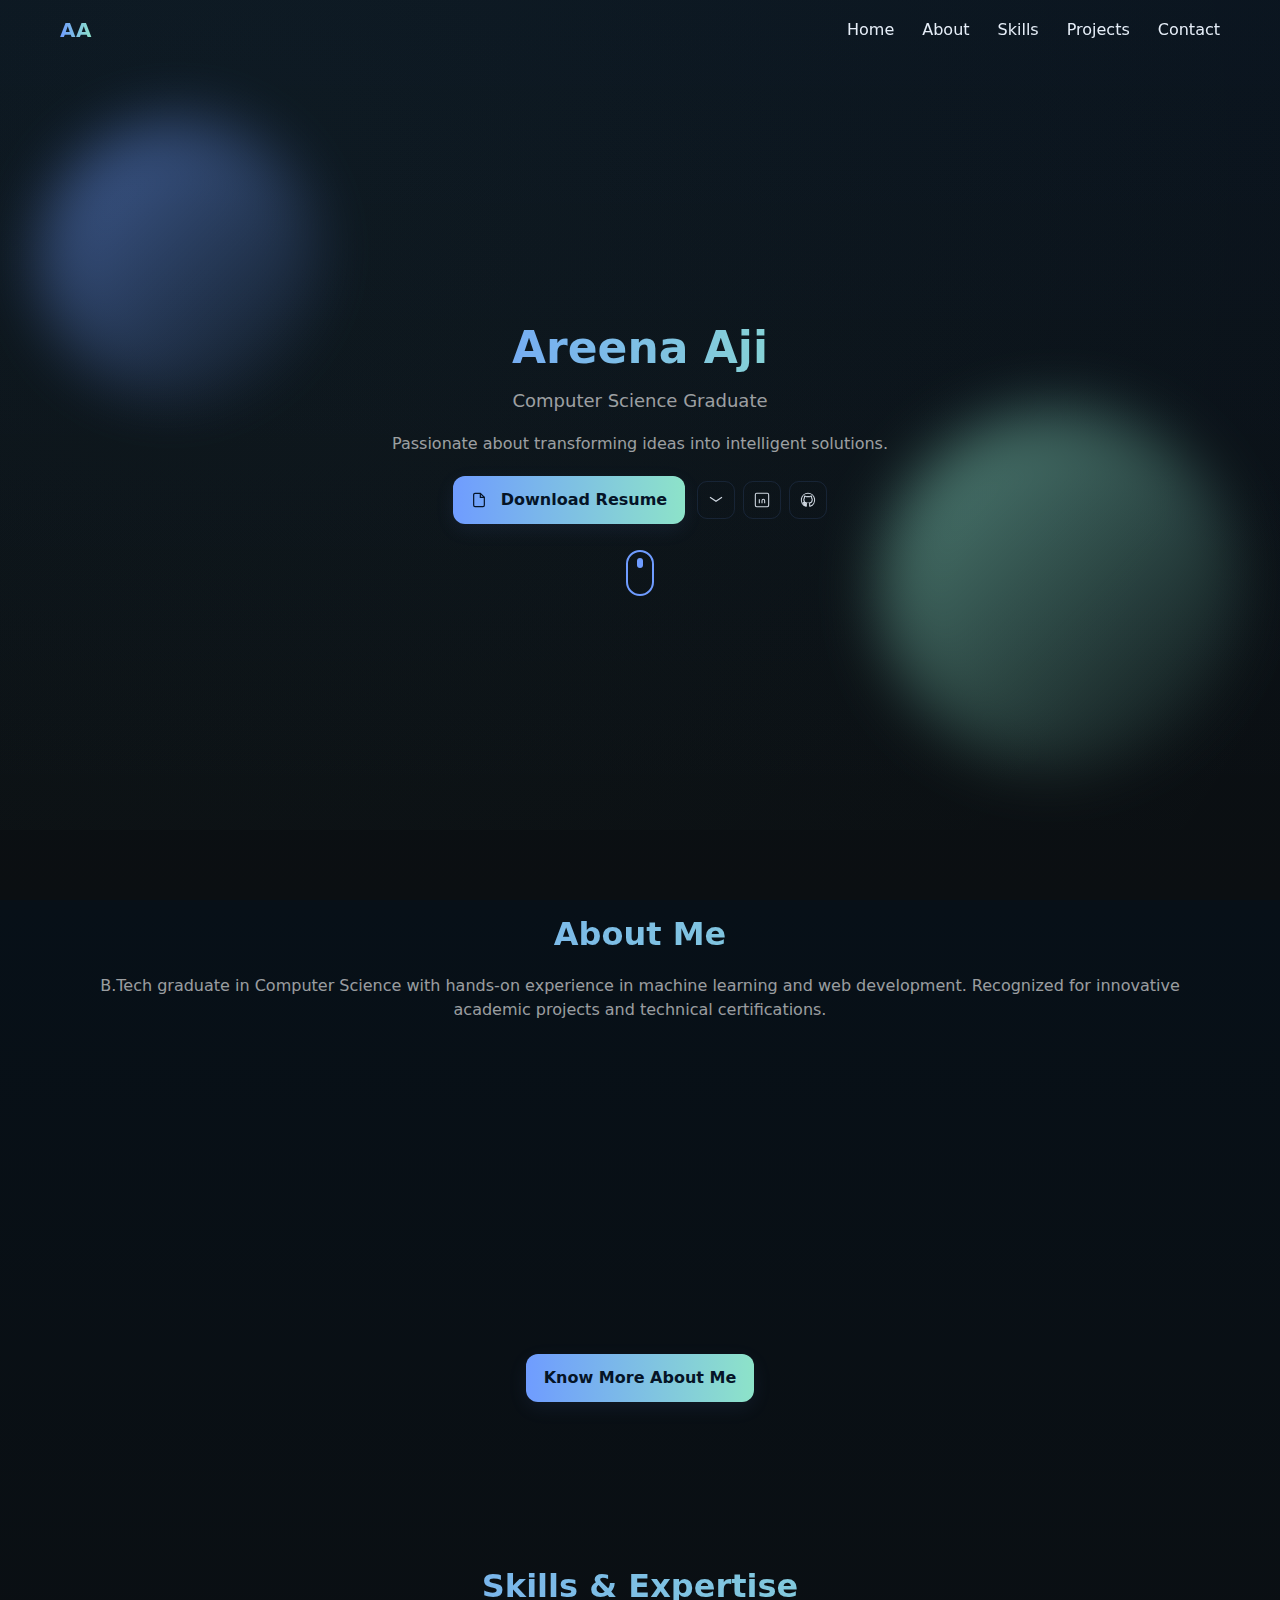
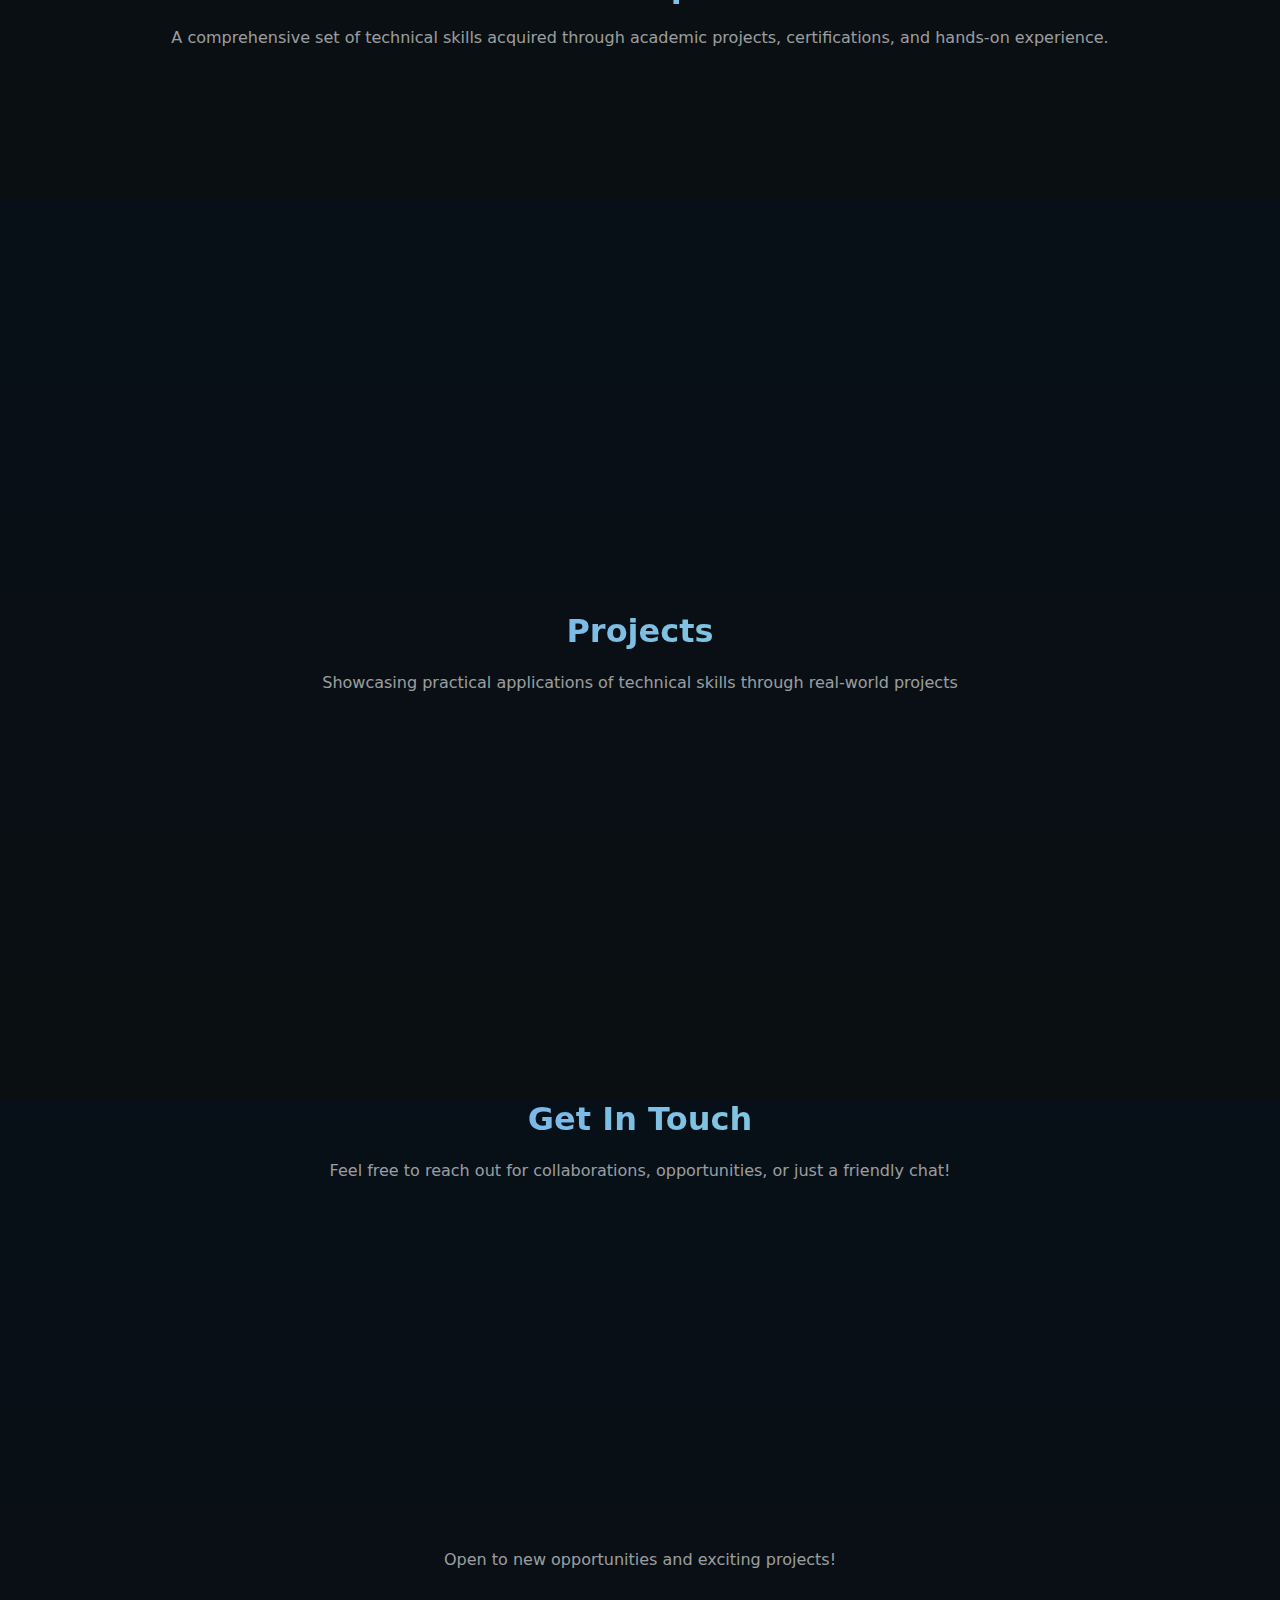
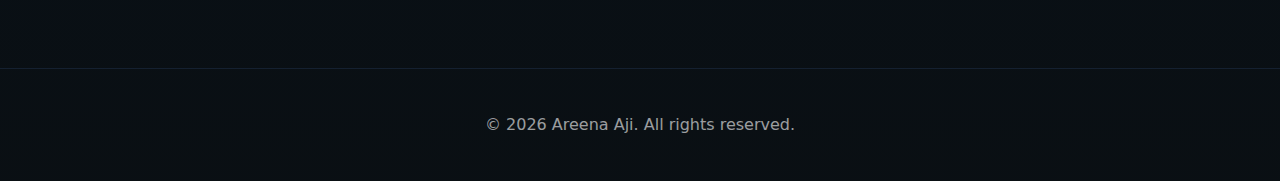
<file: Index.html>
<!doctype html>
<html lang="en">
<head>
  <meta charset="utf-8" />
  <meta name="viewport" content="width=device-width,initial-scale=1" />
  <title>Areena Aji — Portfolio</title>
  <link rel="stylesheet" href="style.css" />
  <meta name="description" content="Areena Aji — Computer Science Graduate portfolio" />
</head>
<body>
  <!-- NAVIGATION -->
  <nav id="site-nav" class="nav">
    <div class="container nav-inner">
      <a class="brand" href="#home" data-scroll="#home">AA</a>

      <div class="nav-links" id="nav-links-desktop">
        <a class="nav-link" href="#home" data-scroll="#home">Home</a>
        <a class="nav-link" href="#about" data-scroll="#about">About</a>
        <a class="nav-link" href="#skills" data-scroll="#skills">Skills</a>
        <a class="nav-link" href="#projects" data-scroll="#projects">Projects</a>
        <a class="nav-link" href="#contact" data-scroll="#contact">Contact</a>
      </div>

      <button id="mobile-toggle" class="mobile-btn" aria-label="Toggle menu">
        <svg id="menu-icon" viewBox="0 0 24 24" width="20" height="20" fill="none" stroke="currentColor" stroke-width="2"><path d="M4 7h16M4 12h16M4 17h16" stroke-linecap="round" stroke-linejoin="round"/></svg>
        <svg id="close-icon" viewBox="0 0 24 24" width="20" height="20" fill="none" stroke="currentColor" stroke-width="2" style="display:none"><path d="M6 6l12 12M6 18L18 6" stroke-linecap="round" stroke-linejoin="round"/></svg>
      </button>
    </div>

    <!-- Mobile Menu -->
    <div id="mobile-menu" class="mobile-menu" aria-hidden="true">
      <a class="mobile-link" href="#home" data-scroll="#home"></a>
      <a class="mobile-link" href="#about" data-scroll="#about"></a>
      <a class="mobile-link" href="#skills" data-scroll="#skills"></a>
      <a class="mobile-link" href="#projects" data-scroll="#projects"></a>
      <a class="mobile-link" href="#contact" data-scroll="#contact"></a>
    </div>
  </nav>

  <!-- HERO -->
  <main>
    <section id="home" class="hero">
      <div class="hero-bg-1"></div>
      <div class="hero-bg-2"></div>
      <div class="orb orb-1"></div>
      <div class="orb orb-2" style="animation-delay:1s"></div>

      <div class="container hero-content">
        <div class="hero-inner">
          <h1 class="name">Areena Aji</h1>
          <p class="subtitle">Computer Science Graduate</p>
          <p class="lead">Passionate about transforming ideas into intelligent solutions.</p>

          <div class="hero-buttons">
            <a class="btn primary large" href="assets/Areena_Aji_Resume.pdf" download="Areena_Aji_Resume.pdf" title="Download Resume">
              <!-- FileText icon -->
              <svg class="icon-left" viewBox="0 0 24 24" width="16" height="16" fill="none" stroke="currentColor" stroke-width="1.8"><path d="M14 2H6a2 2 0 0 0-2 2v16a2 2 0 0 0 2 2h12a2 2 0 0 0 2-2V8z"/><path d="M14 2v6h6"/></svg>
              Download Resume
            </a>

            <div class="socials">
              <a class="btn outline icon" href="https://mail.google.com/mail/?view=cm&fs=1&to=areenaaji12@gmail.com" target="_blank" rel="noopener noreferrer" title="Email">
                <svg viewBox="0 0 24 24" width="16" height="16" fill="none" stroke="currentColor" stroke-width="1.8"><path d="M3 8l9 6 9-6"/></svg>
              </a>

              <a class="btn outline icon" href="https://linkedin.com/in/areena-aji-mace25" target="_blank" rel="noopener noreferrer" title="LinkedIn">
                <svg viewBox="0 0 24 24" width="16" height="16" fill="none" stroke="currentColor" stroke-width="1.6"><rect x="2" y="2" width="20" height="20" rx="2"/><path d="M8 11v6M8 8v.01M12 17v-4c0-1.1.9-2 2-2s2 .9 2 2v4"/></svg>
              </a>

              <a class="btn outline icon" href="https://github.com/Areena27" target="_blank" rel="noopener noreferrer" title="Github">
                <svg viewBox="0 0 24 24" width="16" height="16" fill="none" stroke="currentColor" stroke-width="1.6"><path d="M12 2a10 10 0 0 0-3.16 19.49c.5.09.68-.22.68-.48v-1.7c-2.77.6-3.36-1.34-3.36-1.34-.46-1.16-1.12-1.47-1.12-1.47-.92-.63.07-.62.07-.62 1.02.07 1.56 1.05 1.56 1.05.9 1.54 2.36 1.09 2.93.84.09-.65.35-1.09.64-1.34-2.21-.25-4.53-1.11-4.53-4.95 0-1.09.39-1.98 1.03-2.68-.1-.25-.45-1.27.1-2.65 0 0 .84-.27 2.75 1.02A9.55 9.55 0 0 1 12 6.8c.85 0 1.71.11 2.5.33 1.9-1.29 2.74-1.02 2.74-1.02.55 1.38.2 2.4.1 2.65.64.7 1.03 1.59 1.03 2.68 0 3.85-2.33 4.7-4.55 4.95.36.31.68.92.68 1.85v2.74c0 .26.18.57.69.48A10 10 0 0 0 12 2z"/></svg>
              </a>
            </div>
          </div>

          <div class="scroll-cue">
            <a href="#about" data-scroll="#about" class="mouse">
              <span class="dot"></span>
            </a>
          </div>
        </div>
      </div>
    </section>

    <!-- ABOUT -->
    <section id="about" class="section about">
      <div class="container">
        <div class="section-inner">
          <div class="section-header">
            <h2>About Me</h2>
            <p class="muted">B.Tech graduate in Computer Science with hands-on experience in machine learning and web development. Recognized for innovative academic projects and technical certifications.</p>
          </div>

          <div class="card-grid about-grid">
            <div class="card card-glass" style="--delay:.1s">
              <div class="card-icon"><svg viewBox="0 0 24 24" width="28" height="28" fill="none" stroke="currentColor" stroke-width="1.8"><path d="M12 12a4 4 0 1 0 0-8 4 4 0 0 0 0 8z"/><path d="M6 20a6 6 0 0 1 12 0"/></svg></div>
              <h3>Profile</h3>
              <p class="muted">A committed learner aiming to grow through real-world challenges. Strong foundation in software development, problem-solving, and emerging technologies.</p>
            </div>

            <div class="card card-glass" style="--delay:.2s">
              <div class="card-icon"><svg viewBox="0 0 24 24" width="28" height="28" fill="none" stroke="currentColor" stroke-width="1.8"><path d="M12 2v6M12 12v10M5 8h14"/></svg></div>
              <h3>Core Strengths</h3>
              <p>💡 Innovative Problem Solver<br>🤝 Team Player<br>📊 Analytical Thinker<br>🚀 Quick Learner</p>
            </div>

            <div class="card card-glass" style="--delay:.3s">
              <div class="card-icon"><svg viewBox="0 0 24 24" width="28" height="28" fill="none" stroke="currentColor" stroke-width="1.8"><path d="M9 18l6-6-6-6"/></svg></div>
              <h3>Vision</h3>
              <p class="muted">Passionate about leveraging technology to solve real-world problems and create meaningful impact. Constantly exploring new technologies to stay at the forefront.</p>
            </div>
          </div>

          <div class="center mt-24">
            <a class="btn primary large" href="aboutdetails.html">Know More About Me</a>
          </div>
        </div>
      </div>
    </section>

    <!-- SKILLS -->
    <section id="skills" class="section skills">
      <div class="container">
        <div class="section-inner">
          <div class="section-header">
            <h2>Skills &amp; Expertise</h2>
            <p class="muted">A comprehensive set of technical skills acquired through academic projects, certifications, and hands-on experience.</p>
          </div>

          <div class="grid skills-grid">
            <div class="card card-glass" style="--delay:.1s">
              <h4>Programming Languages</h4>
              <div class="badges">
                <span class="badge">Python</span>
                <span class="badge">SQL</span>
                <span class="badge">HTML</span>
                <span class="badge">CSS</span>
                <span class="badge">Java (Basics)</span>
                <span class="badge">C (Basics)</span>
              </div>
            </div>

            <div class="card card-glass" style="--delay:.2s">
              <h4>Core Concepts</h4>
              <div class="badges">
                <span class="badge">OOP</span>
                <span class="badge">SDLC</span>
                <span class="badge">DBMS</span>
                <span class="badge">OS</span>
                <span class="badge">Data Structures</span>
                <span class="badge">Algorithms</span>
              </div>
            </div>

            <div class="card card-glass" style="--delay:.3s">
              <h4>Tools & Platforms</h4>
              <div class="badges">
                <span class="badge">VS Code</span>
                <span class="badge">GitHub</span>
                <span class="badge">Jupyter</span>
                <span class="badge">Google Cloud</span>
                <span class="badge">PowerPoint</span>
              </div>
            </div>

            <div class="card card-glass" style="--delay:.4s">
              <h4>Version Control</h4>
              <div class="badges">
                <span class="badge">Git (Basics)</span>
                <span class="badge">GitHub</span>
              </div>
            </div>

            <div class="card card-glass" style="--delay:.5s">
              <h4>Soft Skills</h4>
              <div class="badges">
                <span class="badge">Adaptability</span>
                <span class="badge">Communication</span>
                <span class="badge">Teamwork</span>
                <span class="badge">Analytical Thinking</span>
              </div>
            </div>
          </div>
        </div>
      </div>
    </section>

    <!-- PROJECTS -->
    <section id="projects" class="section projects">
      <div class="container">
        <div class="section-inner">
          <div class="section-header">
            <h2>Projects</h2>
            <p class="muted">Showcasing practical applications of technical skills through real-world projects</p>
          </div>

          <div class="grid projects-grid">
            <!-- Project 1 -->
            <article class="card project-card" style="--delay:.1s">
              <div class="project-head">
                <h3>Fine-tuned Bio_ClinicalBERT for Personalized Treatment Optimization</h3>
                <p class="muted">ML model for person-specific treatment prediction with side effects analysis</p>
              </div>
              <div class="project-body">
                <div class="techs">
                  <span class="badge small">Python</span>
                  <span class="badge small">BERT</span>
                  <span class="badge small">Ensemble</span>
                  <span class="badge small">+2</span>
                </div>
                <div class="project-actions">
                  <button class="btn outline small" data-modal-open="proj-1">View Details</button>
                  <a class="btn ghost icon small" href="https://github.com/Areena27/Personalized-Treatment-Optimization-and-Side-Effect-Prediction-for-Lung-Cancer" target="_blank" rel="noopener noreferrer" title="GitHub">
                    <svg viewBox="0 0 24 24" width="16" height="16" fill="none" stroke="currentColor" stroke-width="1.6"><path d="M12 2a10 10 0 0 0-3.16 19.49c.5.09.68-.22.68-.48v-1.7c-2.77.6-3.36-1.34-3.36-1.34-.46-1.16-1.12-1.47-1.12-1.47-.92-.63.07-.62.07-.62 1.02.07 1.56 1.05 1.56 1.05.9 1.54 2.36 1.09 2.93.84.09-.65.35-1.09.64-1.34-2.21-.25-4.53-1.11-4.53-4.95 0-1.09.39-1.98 1.03-2.68-.1-.25-.45-1.27.1-2.65 0 0 .84-.27 2.75 1.02A9.55 9.55 0 0 1 12 6.8c.85 0 1.71.11 2.5.33 1.9-1.29 2.74-1.02 2.74-1.02.55 1.38.2 2.4.1 2.65.64.7 1.03 1.59 1.03 2.68 0 3.85-2.33 4.7-4.55 4.95.36.31.68.92.68 1.85v2.74c0 .26.18.57.69.48A10 10 0 0 0 12 2z"/></svg>
                  </a>
                </div>
              </div>
            </article>

            <!-- Project 2 -->
            <article class="card project-card" style="--delay:.2s">
              <div class="project-head">
                <h3>Face Emotion Recognition for Visually Impaired People</h3>
                <p class="muted">Transfer learning-based emotion recognition system using OpenCV</p>
              </div>
              <div class="project-body">
                <div class="techs">
                  <span class="badge small">Python</span>
                  <span class="badge small">OpenCV</span>
                  <span class="badge small">Transfer Learning</span>
                </div>
                <div class="project-actions">
                  <button class="btn outline small" data-modal-open="proj-2">View Details</button>
                  <a class="btn ghost icon small" href="https://github.com/Areena27/Face-Emotion-Recognition-for-Visually-Impaired-People" target="_blank" rel="noopener noreferrer" title="GitHub">
                    <svg viewBox="0 0 24 24" width="16" height="16" fill="none" stroke="currentColor" stroke-width="1.6"><path d="M12 2a10 10 0 0 0-3.16 19.49c.5.09.68-.22.68-.48v-1.7c-2.77.6-3.36-1.34-3.36-1.34-.46-1.16-1.12-1.47-1.12-1.47-.92-.63.07-.62.07-.62 1.02.07 1.56 1.05 1.56 1.05.9 1.54 2.36 1.09 2.93.84.09-.65.35-1.09.64-1.34-2.21-.25-4.53-1.11-4.53-4.95 0-1.09.39-1.98 1.03-2.68-.1-.25-.45-1.27.1-2.65 0 0 .84-.27 2.75 1.02A9.55 9.55 0 0 1 12 6.8c.85 0 1.71.11 2.5.33 1.9-1.29 2.74-1.02 2.74-1.02.55 1.38.2 2.4.1 2.65.64.7 1.03 1.59 1.03 2.68 0 3.85-2.33 4.7-4.55 4.95.36.31.68.92.68 1.85v2.74c0 .26.18.57.69.48A10 10 0 0 0 12 2z"/></svg>
                  </a>
                </div>
              </div>
            </article>

            <!-- Project 3 -->
            <article class="card project-card" style="--delay:.3s">
              <div class="project-head">
                <h3>Hostel Management System</h3>
                <p class="muted">Web-based application for efficient hostel operations management</p>
              </div>
              <div class="project-body">
                <div class="techs">
                  <span class="badge small">Python</span>
                  <span class="badge small">MySQL</span>
                  <span class="badge small">Web Dev</span>
                </div>
                <div class="project-actions">
                  <button class="btn outline small" data-modal-open="proj-3">View Details</button>
                </div>
              </div>
            </article>
          </div>
        </div>
      </div>

      <!-- MODALS -->
      <div id="modal-root">
        <!-- Modal 1 -->
        <div id="proj-1" class="modal" role="dialog" aria-hidden="true" aria-labelledby="proj-1-title">
          <div class="modal-panel">
            <button class="modal-close" data-modal-close>&times;</button>
            <h3 id="proj-1-title">Fine-tuned Bio_ClinicalBERT for Personalized Treatment Optimization</h3>
            <p class="muted">ML model for person-specific treatment prediction with side effects analysis</p>
            <div class="modal-body">
              <img src="assets/project-biobert.png" alt="BioBERT project image" class="modal-img" />
              <h4>Overview</h4>
              <p>Trained a model to help choose person-specific treatments and predict side effects using BERT and ensemble learning for improved healthcare outcomes.</p>
              <h4>Tech Stack</h4>
              <div class="badges">
                <span class="badge small">Python</span><span class="badge small">BERT</span><span class="badge small">Ensemble</span><span class="badge small">NLP</span>
              </div>
              <h4>Key Contributions</h4>
              <ul class="muted">
                <li>Fine-tuned Bio_ClinicalBERT for clinical text analysis</li>
                <li>Implemented ensemble learning to boost accuracy</li>
                <li>Developed side-effect prediction pipeline</li>
                <li>Prepared clinical dataset preprocessing and metrics</li>
              </ul>
              <h4>Conclusion</h4>
              <p class="muted">Aids clinicians by providing personalized treatment recommendations and side-effect predictions to support safer decisions.</p>

              <div class="modal-actions">
                <a class="btn primary" href="https://github.com/Areena27/Personalized-Treatment-Optimization-and-Side-Effect-Prediction-for-Lung-Cancer" target="_blank" rel="noopener noreferrer">View Source</a>
              </div>
            </div>
          </div>
        </div>

        <!-- Modal 2 -->
        <div id="proj-2" class="modal" role="dialog" aria-hidden="true" aria-labelledby="proj-2-title">
          <div class="modal-panel">
            <button class="modal-close" data-modal-close>&times;</button>
            <h3 id="proj-2-title">Face Emotion Recognition for Visually Impaired People</h3>
            <p class="muted">Transfer learning-based emotion recognition system using OpenCV</p>
            <div class="modal-body">
              <div class="modal-img-grid">
                <img src="assets/project-emotion-1.png" alt="emotion 1" />
                <img src="assets/project-emotion-2.png" alt="emotion 2" />
              </div>
              <h4>Overview</h4>
              <p class="muted">Real-time facial emotion detection integrated with audio feedback to help visually impaired people understand emotions in their surroundings.</p>
              <h4>Tech Stack</h4>
              <div class="badges">
                <span class="badge small">Python</span><span class="badge small">OpenCV</span><span class="badge small">Deep Learning</span>
              </div>
              <h4>Key Contributions</h4>
              <ul class="muted">
                <li>Transfer learning for emotion classification</li>
                <li>Audio feedback for accessibility</li>
                <li>Trained on diverse expression datasets</li>
              </ul>
              <div class="modal-actions">
                <a class="btn primary" href="https://github.com/Areena27/Face-Emotion-Recognition-for-Visually-Impaired-People" target="_blank" rel="noopener noreferrer">View Source</a>
              </div>
            </div>
          </div>
        </div>

        <!-- Modal 3 -->
        <div id="proj-3" class="modal" role="dialog" aria-hidden="true" aria-labelledby="proj-3-title">
          <div class="modal-panel">
            <button class="modal-close" data-modal-close>&times;</button>
            <h3 id="proj-3-title">Hostel Management System</h3>
            <p class="muted">Web-based application for efficient hostel operations management</p>
            <div class="modal-body">
              <h4>Overview</h4>
              <p class="muted">A web app handling student registration, room allocation, fees and complaints using Python backend and MySQL.</p>
              <h4>Tech Stack</h4>
              <div class="badges">
                <span class="badge small">Python</span><span class="badge small">MySQL</span><span class="badge small">Web</span>
              </div>
              <h4>Key Contributions</h4>
              <ul class="muted">
                <li>Designed DB schema for hostel ops</li>
                <li>Built admin and student interfaces</li>
                <li>Automated room allocation and fee tracking</li>
              </ul>
            </div>
          </div>
        </div>
      </div>
    </section>

    <!-- CONTACT -->
    <section id="contact" class="section contact">
      <div class="container">
        <div class="section-inner">
          <div class="section-header">
            <h2>Get In Touch</h2>
            <p class="muted">Feel free to reach out for collaborations, opportunities, or just a friendly chat!</p>
          </div>

          <div class="grid contact-grid">
            <div class="card card-glass" style="--delay:.1s">
              <h4><svg viewBox="0 0 24 24" width="16" height="16" fill="none" stroke="currentColor" stroke-width="1.8"><path d="M3 8l9 6 9-6"/></svg> Email</h4>
              <a class="muted link" href="mailto:areenaaji12@gmail.com">areenaaji12@gmail.com</a>
            </div>

            <div class="card card-glass" style="--delay:.2s">
              <h4><svg viewBox="0 0 24 24" width="16" height="16" fill="none" stroke="currentColor" stroke-width="1.8"><path d="M3 8l9 6 9-6"/></svg> Phone</h4>
              <a class="muted link" href="tel:+919895412668">+91 9895412668</a>
            </div>

            <div class="card card-glass" style="--delay:.3s">
              <h4><svg viewBox="0 0 24 24" width="16" height="16" fill="none" stroke="currentColor" stroke-width="1.8"><path d="M21 10c0 6-9 11-9 11s-9-5-9-11a9 9 0 0 1 18 0z"/></svg> Location</h4>
              <p class="muted">Ernakulam, Kerala</p>
            </div>

            <div class="card card-glass" style="--delay:.4s">
              <h4>Social Links</h4>
              <div class="socials">
                <a class="btn outline icon" href="https://linkedin.com/in/areena-aji-mace25" target="_blank" rel="noopener noreferrer" title="LinkedIn">
                  <svg viewBox="0 0 24 24" width="16" height="16" fill="none" stroke="currentColor" stroke-width="1.6"><rect x="2" y="2" width="20" height="20" rx="2"/><path d="M8 11v6M8 8v.01M12 17v-4c0-1.1.9-2 2-2s2 .9 2 2v4"/></svg>
                </a>
                <a class="btn outline icon" href="https://github.com/Areena27" target="_blank" rel="noopener noreferrer" title="Github">
                  <svg viewBox="0 0 24 24" width="16" height="16" fill="none" stroke="currentColor" stroke-width="1.6"><path d="M12 2a10 10 0 0 0-3.16 19.49c.5.09.68-.22.68-.48v-1.7c-2.77.6-3.36-1.34-3.36-1.34-.46-1.16-1.12-1.47-1.12-1.47-.92-.63.07-.62.07-.62 1.02.07 1.56 1.05 1.56 1.05.9 1.54 2.36 1.09 2.93.84.09-.65.35-1.09.64-1.34-2.21-.25-4.53-1.11-4.53-4.95 0-1.09.39-1.98 1.03-2.68-.1-.25-.45-1.27.1-2.65 0 0 .84-.27 2.75 1.02A9.55 9.55 0 0 1 12 6.8c.85 0 1.71.11 2.5.33 1.9-1.29 2.74-1.02 2.74-1.02.55 1.38.2 2.4.1 2.65.64.7 1.03 1.59 1.03 2.68 0 3.85-2.33 4.7-4.55 4.95.36.31.68.92.68 1.85v2.74c0 .26.18.57.69.48A10 10 0 0 0 12 2z"/></svg>
                </a>
              </div>
            </div>
          </div>

          <div class="center mt-24">
            <p class="muted">Open to new opportunities and exciting projects!</p>
          </div>
        </div>
      </div>
    </section>

    <!-- FOOTER -->
    <footer class="footer">
      <div class="container">
        <p class="muted center">© <span id="year"></span> Areena Aji. All rights reserved.</p>
      </div>
    </footer>
  </main>

  <script>
    /* Basic helpers */
    const $ = (sel, root = document) => root.querySelector(sel);
    const $$ = (sel, root = document) => Array.from(root.querySelectorAll(sel));

    /* Year */
    document.getElementById('year').textContent = new Date().getFullYear();

    /* Smooth scroll behavior for nav links */
    function smoothScrollTo(selector) {
      const el = document.querySelector(selector);
      if (!el) return;
      const offset = 70;
      const rect = el.getBoundingClientRect();
      const top = window.pageYOffset + rect.top - offset;
      window.scrollTo({ top, behavior: 'smooth' });
    }

    document.querySelectorAll('[data-scroll]').forEach(a => {
      a.addEventListener('click', (e) => {
        e.preventDefault();
        const target = a.getAttribute('data-scroll');
        // close mobile menu if open
        closeMobileMenu();
        // small delay to ensure menu closed
        setTimeout(() => smoothScrollTo(target), 50);
      });
    });

    /* Sticky nav blur & shadow on scroll */
    const nav = document.getElementById('site-nav');
    function onScrollNav() {
      if (window.scrollY > 50) {
        nav.classList.add('nav-scrolled');
      } else {
        nav.classList.remove('nav-scrolled');
      }
    }
    window.addEventListener('scroll', onScrollNav);
    onScrollNav();

    /* Mobile menu toggle */
    const mobileToggle = document.getElementById('mobile-toggle');
    const mobileMenu = document.getElementById('mobile-menu');
    const menuIcon = document.getElementById('menu-icon');
    const closeIcon = document.getElementById('close-icon');

    function openMobileMenu() {
      mobileMenu.classList.add('open');
      mobileMenu.setAttribute('aria-hidden', 'false');
      menuIcon.style.display = 'none';
      closeIcon.style.display = 'inline';
    }
    function closeMobileMenu() {
      mobileMenu.classList.remove('open');
      mobileMenu.setAttribute('aria-hidden', 'true');
      menuIcon.style.display = 'inline';
      closeIcon.style.display = 'none';
    }

    mobileToggle.addEventListener('click', () => {
      if (mobileMenu.classList.contains('open')) closeMobileMenu();
      else openMobileMenu();
    });

    // close when clicking outside on small screens
    document.addEventListener('click', (e) => {
      if (!mobileMenu.contains(e.target) && !mobileToggle.contains(e.target)) {
        closeMobileMenu();
      }
    });

    /* Simple modal system */
    function openModal(id) {
      const modal = document.getElementById(id);
      if (!modal) return;
      modal.setAttribute('aria-hidden','false');
      modal.classList.add('modal-open');
      document.body.style.overflow = 'hidden';
    }
    function closeModal(modal) {
      modal.setAttribute('aria-hidden','true');
      modal.classList.remove('modal-open');
      document.body.style.overflow = '';
    }

    // open triggers
    document.querySelectorAll('[data-modal-open]').forEach(btn => {
      btn.addEventListener('click', () => {
        const id = btn.getAttribute('data-modal-open');
        openModal(id);
      });
    });

    // close triggers
    document.querySelectorAll('[data-modal-close]').forEach(btn => {
      btn.addEventListener('click', (e) => {
        const modal = btn.closest('.modal');
        if (modal) closeModal(modal);
      });
    });

    // click outside to close
    document.querySelectorAll('.modal').forEach(m => {
      m.addEventListener('click', (e) => {
        if (e.target === m) closeModal(m);
      });
    });

    // ESC to close modals
    document.addEventListener('keydown', (e) => {
      if (e.key === 'Escape') {
        document.querySelectorAll('.modal-open').forEach(m => closeModal(m));
      }
    });

    /* Reduce motion preference handling */
    const prefersReduced = window.matchMedia('(prefers-reduced-motion: reduce)').matches;
    if (prefersReduced) {
      document.documentElement.classList.add('reduced-motion');
    }
  </script>
</body>
</html>
</file>
<file: style.css>
:root{
  --bg: #0b0f12;
  --bg-2: #071018;
  --card: rgba(255,255,255,0.02);
  --muted: rgba(255,255,255,0.6);
  --fg: #e6eef8;
  --primary: #6f9cff;
  --accent: #8de3c9;
  --glass: rgba(255,255,255,0.03);
  --border: rgba(111,156,255,0.12);
  --container: 1200px;
  --radius: 14px;
  --gap: 20px;
  --transition: 250ms cubic-bezier(.2,.9,.2,1);
  font-family: Inter, ui-sans-serif, system-ui, -apple-system, "Segoe UI", Roboto, "Helvetica Neue", Arial;
  -webkit-font-smoothing:antialiased;
  -moz-osx-font-smoothing:grayscale;
  color-scheme: dark;
}

/* Reset & layout */
*{box-sizing:border-box}
html,body{height:100%}
body{
  margin:0;
  background: linear-gradient(180deg,#071018 0%, #0b0f12 100%);
  color:var(--fg);
  line-height:1.5;
  font-size:16px;
  -webkit-font-smoothing:antialiased;
  -moz-osx-font-smoothing:grayscale;
  scroll-behavior: smooth;
}

/* container */
.container{max-width:var(--container);margin:0 auto;padding:0 20px}

/* NAV */
.nav{
  position:fixed;left:0;right:0;top:0;z-index:60;
  background:transparent;backdrop-filter:none;border-bottom:0;padding:12px 0;transition:all var(--transition);
}
.nav-inner{display:flex;align-items:center;justify-content:space-between;gap:20px}
.brand{font-weight:800;font-size:20px;letter-spacing:0.5px;background:linear-gradient(90deg,var(--primary),var(--accent));-webkit-background-clip:text;background-clip:text;color:transparent;text-decoration:none}
.nav-links{display:flex;gap:28px;align-items:center}
.nav-link{color:var(--fg);text-decoration:none;position:relative;padding:6px 0;transition:color var(--transition)}
.nav-link:hover{color:var(--primary)}
.nav-link::after{content:"";position:absolute;left:0;bottom:-6px;height:2px;width:0;background:linear-gradient(90deg,var(--primary),var(--accent));transition:width var(--transition)}
.nav-link:hover::after{width:100%}

/* mobile btn */
.mobile-btn{display:none;background:transparent;border:0;color:var(--fg);cursor:pointer}

/* scrolled nav */
.nav.nav-scrolled{background:rgba(6,10,15,0.6);backdrop-filter:blur(10px);box-shadow:0 6px 20px rgba(2,6,23,0.6);border-bottom:1px solid var(--border)}

/* HERO */
.hero{min-height:calc(100vh - 70px);display:flex;align-items:center;position:relative;padding:140px 0 60px}
.hero-bg-1{position:absolute;inset:0;background:linear-gradient(180deg, rgba(111,156,255,0.03), transparent)}
.hero-bg-2{position:absolute;inset:0;background:radial-gradient(circle at 20% 20%, rgba(141,227,201,0.03), transparent)}
.orb{position:absolute;border-radius:50%;filter:blur(30px);opacity:.55}
.orb-1{left:40px;top:120px;width:280px;height:280px;background:linear-gradient(135deg,var(--primary),transparent);animation:float 6s ease-in-out infinite}
.orb-2{right:40px;bottom:60px;width:360px;height:360px;background:linear-gradient(135deg,var(--accent),transparent);animation:float 8s ease-in-out infinite}

.hero-content{position:relative;z-index:20;text-align:center;padding:40px 20px}
.hero-inner{max-width:760px;margin:0 auto}
.name{font-size:44px;margin:0;font-weight:800;background:linear-gradient(90deg,var(--primary),var(--accent));-webkit-background-clip:text;background-clip:text;color:transparent}
.subtitle{color:var(--muted);margin-top:6px;font-size:18px}
.lead{color:var(--muted);margin-top:10px}

.hero-buttons{display:flex;gap:12px;align-items:center;justify-content:center;margin-top:20px;flex-wrap:wrap}
.btn{display:inline-flex;align-items:center;gap:8px;border-radius:12px;padding:10px 14px;font-weight:600;text-decoration:none;cursor:pointer;transition:all var(--transition)}
.btn.small{padding:6px 10px;font-size:14px;border-radius:10px}
.btn.large{padding:12px 18px;font-size:16px}
.btn.primary{background:linear-gradient(90deg,var(--primary),var(--accent));color:#051427;border:0;box-shadow:0 6px 20px rgba(111,156,255,0.08)}
.btn.primary:hover{transform:translateY(-3px)}
.btn.outline{background:transparent;border:1px solid var(--border);color:var(--fg)}
.btn.ghost{background:transparent;border:0;color:var(--fg)}
.btn.icon{padding:8px}
.btn.icon svg{opacity:.9}
.icon-left{margin-right:6px}

.socials{display:flex;gap:8px;align-items:center}
.socials .btn{border-radius:10px;padding:10px}

/* scroll cue */
.scroll-cue{margin-top:26px;display:flex;justify-content:center}
.mouse{display:inline-block;width:28px;height:46px;border:2px solid var(--primary);border-radius:16px;padding:6px;position:relative}
.mouse .dot{display:block;width:6px;height:10px;background:var(--primary);border-radius:999px;margin:0 auto;animation:scroll-dot 1.6s infinite}

/* SECTIONS */
.section{padding:80px 0}
.section-header{text-align:center;margin-bottom:28px}
.section-header h2{font-size:32px;margin:0;font-weight:800;background:linear-gradient(90deg,var(--primary),var(--accent));-webkit-background-clip:text;background-clip:text;color:transparent}
.muted{color:var(--muted)}
.center{text-align:center}
.mt-24{margin-top:48px}

/* CARD GRID */
.card-grid{display:grid;grid-template-columns:repeat(3,1fr);gap:20px}
.card{background:var(--card);border:1px solid var(--border);padding:18px;border-radius:14px;backdrop-filter:blur(6px);transition:transform var(--transition),box-shadow var(--transition);opacity:0;transform:translateY(10px);animation:fadeUp .6s forwards;animation-delay:var(--delay,0s)}
.card:hover{transform:translateY(-6px);box-shadow:0 12px 30px rgba(111,156,255,0.06)}
.card-glass .card-icon{margin-bottom:8px}
.card h3{margin:8px 0 6px}
.card p{margin:0;color:var(--muted)}
.card-icon{width:48px;height:48px;background:linear-gradient(90deg,var(--primary),var(--accent));display:inline-flex;align-items:center;justify-content:center;border-radius:10px;color:#051427;margin-bottom:10px}

/* badges */
.badges{display:flex;flex-wrap:wrap;gap:8px}
.badge{display:inline-block;padding:6px 10px;border-radius:999px;background:rgba(111,156,255,0.08);font-weight:600;font-size:13px;color:var(--fg)}
.badge.small{font-size:12px;padding:5px 8px}

/* SKILLS grid */
.skills-grid{display:grid;grid-template-columns:repeat(3,1fr);gap:18px}

/* PROJECTS */
.projects-grid{display:grid;grid-template-columns:repeat(3,1fr);gap:18px}
.project-card{display:flex;flex-direction:column;justify-content:space-between}
.project-head h3{font-size:16px;margin:0 0 6px}
.project-body{display:flex;flex-direction:column;gap:12px}
.techs{display:flex;gap:8px;flex-wrap:wrap}
.project-actions{display:flex;gap:8px;align-items:center}


/* CONTACT */
.contact-grid{display:grid;grid-template-columns:repeat(2,1fr);gap:18px}

/* FOOTER */
.footer{padding:28px 0;border-top:1px solid var(--border);text-align:center}

/* MODAL */
.modal {
  position: fixed;
  inset: 0;
  display: flex;
  align-items: center;
  justify-content: center;
  background: transparent; /* Fully transparent background */
  backdrop-filter: blur(6px); /* Optional subtle blur for depth */
  opacity: 0;
  visibility: hidden;
  transition: all 220ms ease;
  z-index: 80;
  padding: 28px;
}

.modal-open {
  opacity: 1;
  visibility: visible;
}

.modal-panel {
  background: linear-gradient(
    180deg,
    rgba(255, 255, 255, 0.02),
    rgba(255, 255, 255, 0.01)
  );
  border: 1px solid var(--border);
  padding: 22px;
  border-radius: 12px;
  max-width: 880px;
  width: 100%;
  max-height: 86vh;
  overflow: auto;
  position: relative;
  box-shadow: 0 10px 30px rgba(0, 0, 0, 0.3);
  animation: fadeIn 0.3s ease forwards;
}

.modal-close {
  position: absolute;
  right: 12px;
  top: 8px;
  border: 0;
  background: transparent;
  color: var(--muted);
  font-size: 26px;
  cursor: pointer;
  transition: color var(--transition);
}
.modal-close:hover {
  color: var(--primary);
}

/*.modal-img {
  width: 100%;
  max-height: 320px;
  object-fit: contain;
  border-radius: 8px;
  border: 1px solid rgba(255, 255, 255, 0.03);
  margin-bottom: 14px;
} 

.modal-img-grid {
  display: grid;
  grid-template-columns: 1fr 1fr;
  gap: 10px;
}*/

.modal-img {
  width: 100%;
  max-width: 500px;        /* keeps size consistent */
  max-height: 320px;
  object-fit: contain;
  border-radius: 8px;
  border: 1px solid rgba(255, 255, 255, 0.05);
  margin: 0 auto 16px;
  display: block;
}

.modal-img-grid {
  display: flex;
  flex-wrap: wrap;
  justify-content: center;
  gap: 12px;
}

.modal-img-grid img {
  width: 100%;
  max-width: 340px;        /* prevents large stretching */
  height: auto;
  border-radius: 8px;
  border: 1px solid rgba(255, 255, 255, 0.05);
  object-fit: contain;
  box-shadow: 0 0 10px rgba(0, 0, 0, 0.2);
}

/* Responsive adjustment for smaller screens */
@media (max-width: 700px) {
  .modal-img-grid {
    flex-direction: column;
    align-items: center;
  }

  .modal-img-grid img {
    max-width: 90%;
  }
}


/* Optional: fade-in animation */
@keyframes fadeIn {
  from { opacity: 0; transform: scale(0.96); }
  to { opacity: 1; transform: scale(1); }
}


/* Animations */
@keyframes float{0%{transform:translateY(0)}50%{transform:translateY(-18px)}100%{transform:translateY(0)}}
@keyframes scroll-dot{0%{transform:translateY(0)}50%{transform:translateY(12px)}100%{transform:translateY(0)}}
@keyframes fadeUp{to{opacity:1;transform:none}}
@keyframes fadeIn{from{opacity:0}to{opacity:1}}

/* Responsive */
@media (max-width:1000px){
  .card-grid{grid-template-columns:repeat(2,1fr)}
  .skills-grid{grid-template-columns:repeat(2,1fr)}
  .projects-grid{grid-template-columns:repeat(2,1fr)}
}
@media (max-width:760px){
  .nav-links{display:none}
  .mobile-btn{display:inline-flex}
  .mobile-menu{display:block}
  .mobile-menu{background:linear-gradient(180deg,rgba(255,255,255,0.01),transparent);padding:14px;display:none}
  .mobile-menu.open{display:block;padding:12px 20px}
  .mobile-link{display:block;padding:10px 0;color:var(--fg);text-decoration:none}
  .card-grid{grid-template-columns:1fr}
  .skills-grid{grid-template-columns:1fr}
  .projects-grid{grid-template-columns:1fr}
  .contact-grid{grid-template-columns:1fr}
  .hero{padding:120px 0 40px}
  .name{font-size:34px}
  .hero-inner{padding:0 8px}
  .orb-1{display:none}
  .orb-2{display:none}
}

/* reduced motion */
.reduced-motion .orb, .reduced-motion .mouse .dot, .reduced-motion .card { animation: none !important; transition: none !important }

/* === GLOBAL GLOW EFFECTS === */
/* === GLOBAL GLOW EFFECTS (Refined & Eye-friendly) === */

/* Buttons */
.btn {
  position: relative;
  transition: all 0.25s ease;
}

.btn:hover {
  transform: translateY(-2px);
  box-shadow: 0 0 6px var(--primary), 0 0 10px rgba(111, 156, 255, 0.25);
}

/* Primary button (gentle glow + smooth gradient shift) */
.btn.primary:hover {
  background: linear-gradient(90deg, var(--accent), var(--primary));
  box-shadow: 0 0 8px var(--primary), 0 0 14px rgba(111, 156, 255, 0.3);
  color: #fff;
}

/* "View Details" or special buttons in Projects */
.project-actions .btn.primary {
  background: linear-gradient(90deg, var(--primary), var(--accent));
  font-weight: 600;
  letter-spacing: 0.3px;
  box-shadow: 0 0 5px rgba(111, 156, 255, 0.25);
}

.project-actions .btn.primary:hover {
  transform: translateY(-3px);
  box-shadow: 0 0 10px rgba(111, 156, 255, 0.3), 0 0 16px rgba(141, 227, 201, 0.25);
  background: linear-gradient(90deg, var(--accent), var(--primary));
}

/* Cards and project containers */
.card,
.project-card {
  transition: all 0.3s ease;
}

.card:hover,
.project-card:hover {
  box-shadow: 0 0 10px rgba(111, 156, 255, 0.2), 0 0 20px rgba(141, 227, 201, 0.15);
  transform: translateY(-5px);
  border-color: var(--primary);
}

/* Nav Links */
.nav-link {
  position: relative;
  transition: all 0.3s ease;
}

.nav-link:hover {
  color: var(--accent);
  text-shadow: 0 0 4px var(--primary), 0 0 8px var(--accent);
}

/* Social Buttons or Icons */
.socials .btn:hover {
  box-shadow: 0 0 6px var(--accent), 0 0 12px rgba(141, 227, 201, 0.25);
  transform: translateY(-2px);
}

/* Modal Panels (slight glow on hover inside modal) */
.modal-panel:hover {
  box-shadow: 0 0 10px rgba(111, 156, 255, 0.18);
  border-color: var(--accent);
}
</file>
